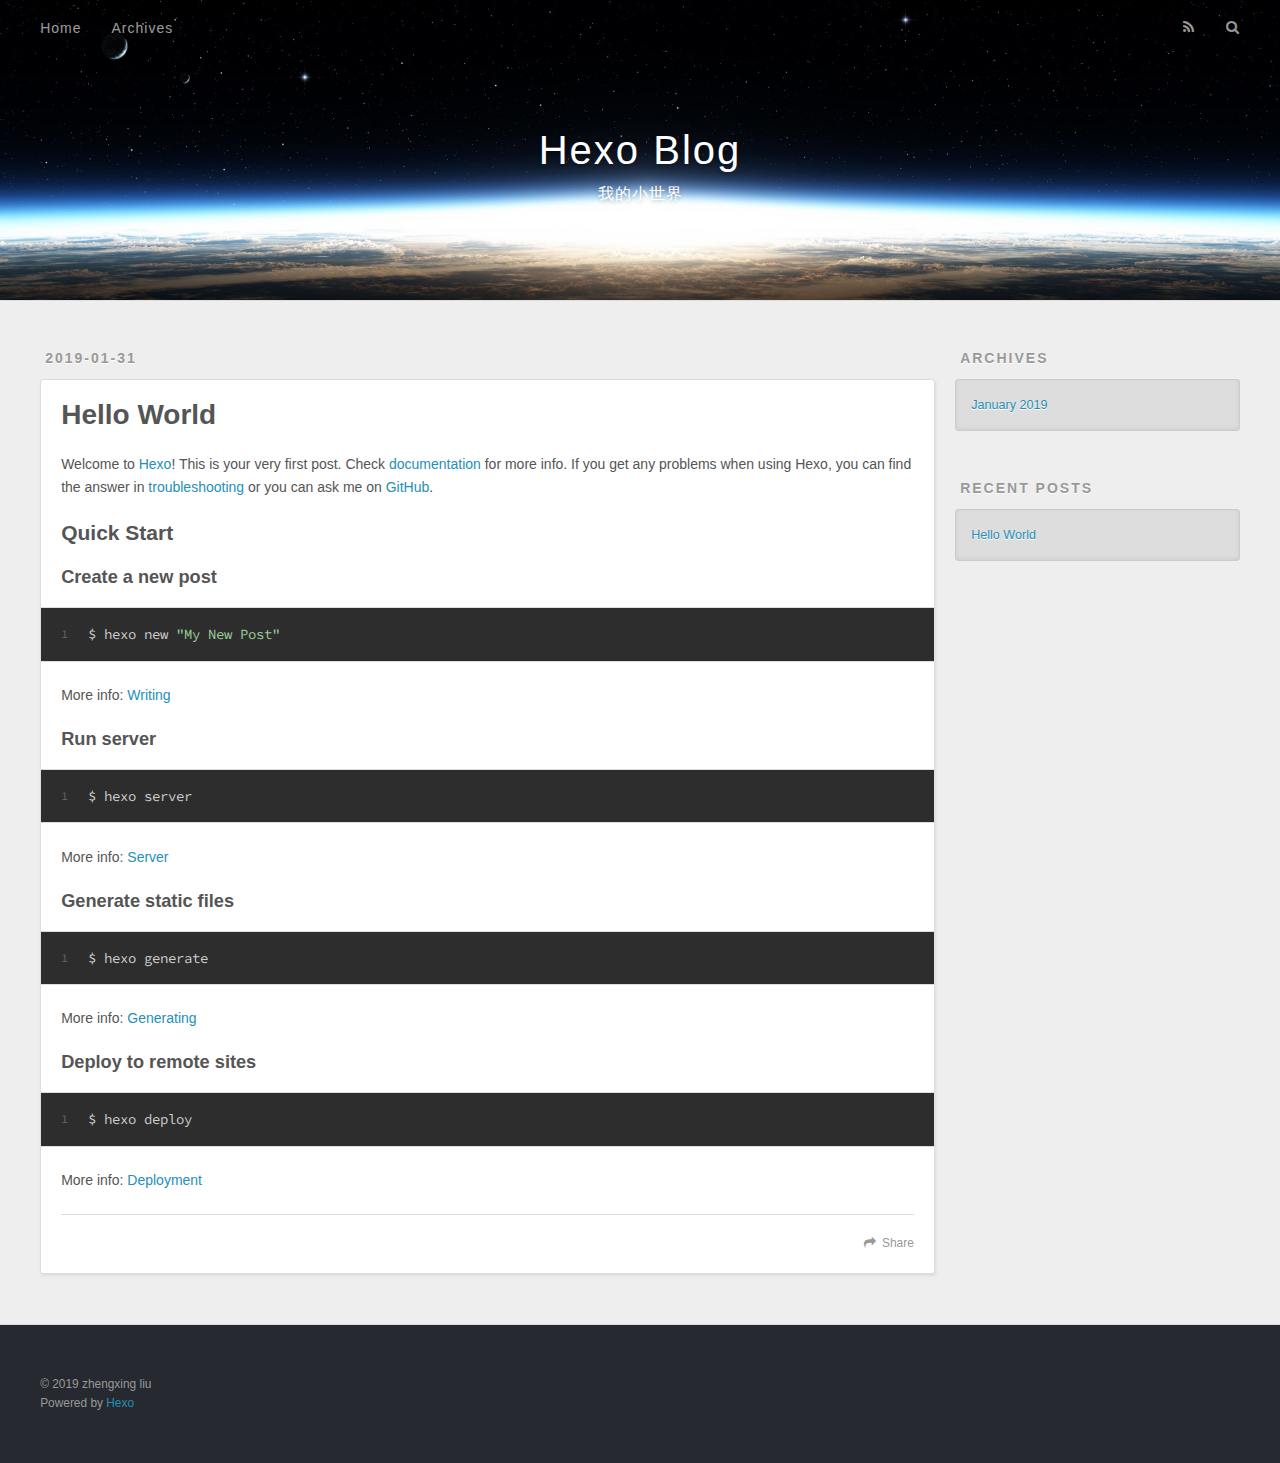
<file: index.html>
<!DOCTYPE html>
<html>
<head><meta name="generator" content="Hexo 3.8.0">
  <meta charset="utf-8">
  

  
  <title>Hexo Blog</title>
  <meta name="viewport" content="width=device-width, initial-scale=1, maximum-scale=1">
  <meta name="description" content="博客">
<meta property="og:type" content="website">
<meta property="og:title" content="Hexo Blog">
<meta property="og:url" content="http://yoursite.com/index.html">
<meta property="og:site_name" content="Hexo Blog">
<meta property="og:description" content="博客">
<meta property="og:locale" content="中文">
<meta name="twitter:card" content="summary">
<meta name="twitter:title" content="Hexo Blog">
<meta name="twitter:description" content="博客">
  
    <link rel="alternate" href="/atom.xml" title="Hexo Blog" type="application/atom+xml">
  
  
    <link rel="icon" href="/favicon.png">
  
  
    <link href="//fonts.googleapis.com/css?family=Source+Code+Pro" rel="stylesheet" type="text/css">
  
  <link rel="stylesheet" href="/css/style.css">
</head>
</html>
<body>
  <div id="container">
    <div id="wrap">
      <header id="header">
  <div id="banner"></div>
  <div id="header-outer" class="outer">
    <div id="header-title" class="inner">
      <h1 id="logo-wrap">
        <a href="/" id="logo">Hexo Blog</a>
      </h1>
      
        <h2 id="subtitle-wrap">
          <a href="/" id="subtitle">我的小世界</a>
        </h2>
      
    </div>
    <div id="header-inner" class="inner">
      <nav id="main-nav">
        <a id="main-nav-toggle" class="nav-icon"></a>
        
          <a class="main-nav-link" href="/">Home</a>
        
          <a class="main-nav-link" href="/archives">Archives</a>
        
      </nav>
      <nav id="sub-nav">
        
          <a id="nav-rss-link" class="nav-icon" href="/atom.xml" title="RSS Feed"></a>
        
        <a id="nav-search-btn" class="nav-icon" title="Search"></a>
      </nav>
      <div id="search-form-wrap">
        <form action="//google.com/search" method="get" accept-charset="UTF-8" class="search-form"><input type="search" name="q" class="search-form-input" placeholder="Search"><button type="submit" class="search-form-submit">&#xF002;</button><input type="hidden" name="sitesearch" value="http://yoursite.com"></form>
      </div>
    </div>
  </div>
</header>
      <div class="outer">
        <section id="main">
  
    <article id="post-hello-world" class="article article-type-post" itemscope="" itemprop="blogPost">
  <div class="article-meta">
    <a href="/2019/01/31/hello-world/" class="article-date">
  <time datetime="2019-01-31T02:28:54.485Z" itemprop="datePublished">2019-01-31</time>
</a>
    
  </div>
  <div class="article-inner">
    
    
      <header class="article-header">
        
  
    <h1 itemprop="name">
      <a class="article-title" href="/2019/01/31/hello-world/">Hello World</a>
    </h1>
  

      </header>
    
    <div class="article-entry" itemprop="articleBody">
      
        <p>Welcome to <a href="https://hexo.io/" target="_blank" rel="noopener">Hexo</a>! This is your very first post. Check <a href="https://hexo.io/docs/" target="_blank" rel="noopener">documentation</a> for more info. If you get any problems when using Hexo, you can find the answer in <a href="https://hexo.io/docs/troubleshooting.html" target="_blank" rel="noopener">troubleshooting</a> or you can ask me on <a href="https://github.com/hexojs/hexo/issues" target="_blank" rel="noopener">GitHub</a>.</p>
<h2 id="Quick-Start"><a href="#Quick-Start" class="headerlink" title="Quick Start"></a>Quick Start</h2><h3 id="Create-a-new-post"><a href="#Create-a-new-post" class="headerlink" title="Create a new post"></a>Create a new post</h3><figure class="highlight bash"><table><tr><td class="gutter"><pre><span class="line">1</span><br></pre></td><td class="code"><pre><span class="line">$ hexo new <span class="string">"My New Post"</span></span><br></pre></td></tr></table></figure>
<p>More info: <a href="https://hexo.io/docs/writing.html" target="_blank" rel="noopener">Writing</a></p>
<h3 id="Run-server"><a href="#Run-server" class="headerlink" title="Run server"></a>Run server</h3><figure class="highlight bash"><table><tr><td class="gutter"><pre><span class="line">1</span><br></pre></td><td class="code"><pre><span class="line">$ hexo server</span><br></pre></td></tr></table></figure>
<p>More info: <a href="https://hexo.io/docs/server.html" target="_blank" rel="noopener">Server</a></p>
<h3 id="Generate-static-files"><a href="#Generate-static-files" class="headerlink" title="Generate static files"></a>Generate static files</h3><figure class="highlight bash"><table><tr><td class="gutter"><pre><span class="line">1</span><br></pre></td><td class="code"><pre><span class="line">$ hexo generate</span><br></pre></td></tr></table></figure>
<p>More info: <a href="https://hexo.io/docs/generating.html" target="_blank" rel="noopener">Generating</a></p>
<h3 id="Deploy-to-remote-sites"><a href="#Deploy-to-remote-sites" class="headerlink" title="Deploy to remote sites"></a>Deploy to remote sites</h3><figure class="highlight bash"><table><tr><td class="gutter"><pre><span class="line">1</span><br></pre></td><td class="code"><pre><span class="line">$ hexo deploy</span><br></pre></td></tr></table></figure>
<p>More info: <a href="https://hexo.io/docs/deployment.html" target="_blank" rel="noopener">Deployment</a></p>

      
    </div>
    <footer class="article-footer">
      <a data-url="http://yoursite.com/2019/01/31/hello-world/" data-id="cjrklj05s0000bqzssz2ni7st" class="article-share-link">Share</a>
      
      
    </footer>
  </div>
  
</article>


  


</section>
        
          <aside id="sidebar">
  
    

  
    

  
    
  
    
  <div class="widget-wrap">
    <h3 class="widget-title">Archives</h3>
    <div class="widget">
      <ul class="archive-list"><li class="archive-list-item"><a class="archive-list-link" href="/archives/2019/01/">January 2019</a></li></ul>
    </div>
  </div>


  
    
  <div class="widget-wrap">
    <h3 class="widget-title">Recent Posts</h3>
    <div class="widget">
      <ul>
        
          <li>
            <a href="/2019/01/31/hello-world/">Hello World</a>
          </li>
        
      </ul>
    </div>
  </div>

  
</aside>
        
      </div>
      <footer id="footer">
  
  <div class="outer">
    <div id="footer-info" class="inner">
      &copy; 2019 zhengxing liu<br>
      Powered by <a href="http://hexo.io/" target="_blank">Hexo</a>
    </div>
  </div>
</footer>
    </div>
    <nav id="mobile-nav">
  
    <a href="/" class="mobile-nav-link">Home</a>
  
    <a href="/archives" class="mobile-nav-link">Archives</a>
  
</nav>
    

<script src="//ajax.googleapis.com/ajax/libs/jquery/2.0.3/jquery.min.js"></script>


  <link rel="stylesheet" href="/fancybox/jquery.fancybox.css">
  <script src="/fancybox/jquery.fancybox.pack.js"></script>


<script src="/js/script.js"></script>



  </div>
</body>
</html>
</file>
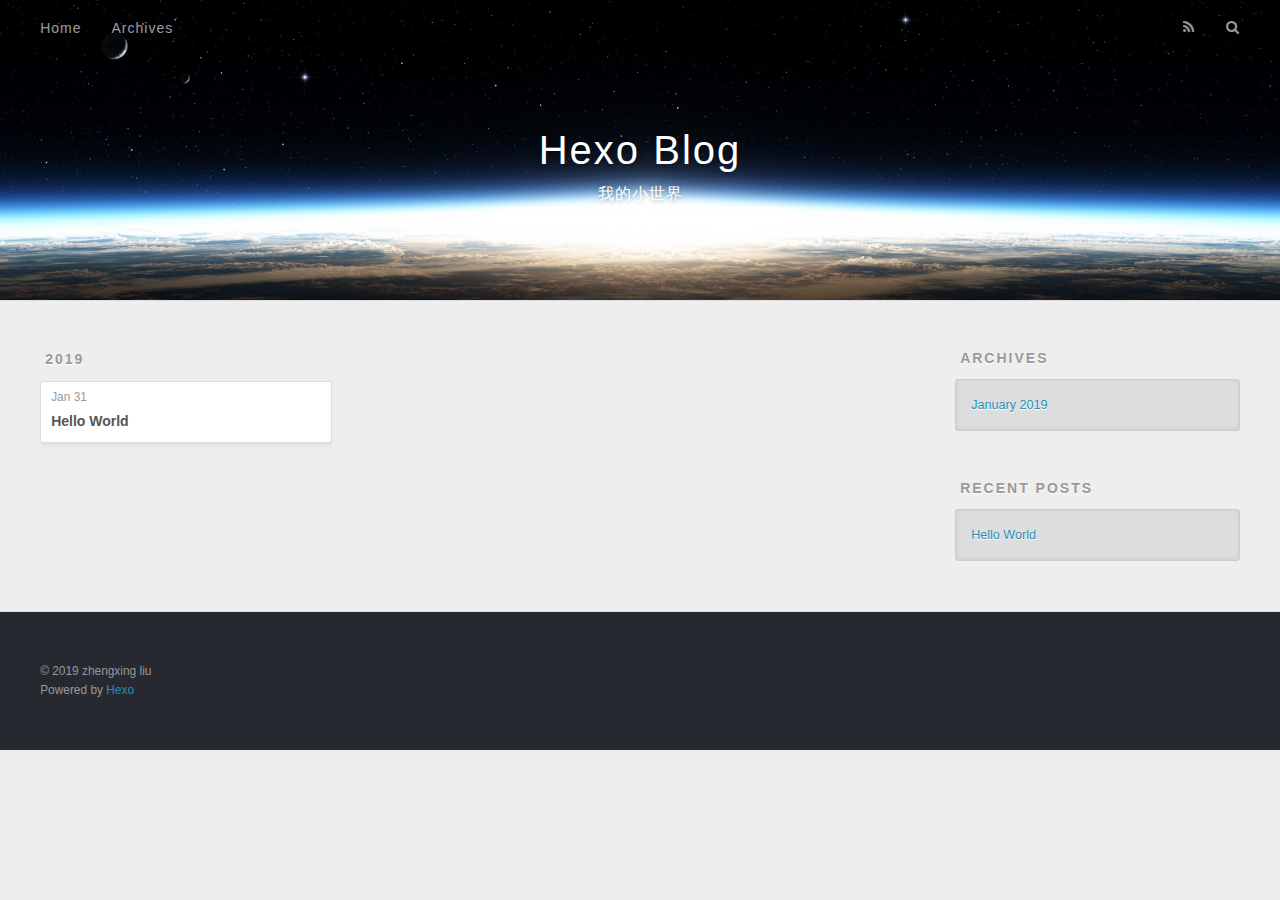
<file: archives/index.html>
<!DOCTYPE html>
<html>
<head><meta name="generator" content="Hexo 3.8.0">
  <meta charset="utf-8">
  

  
  <title>Archives | Hexo Blog</title>
  <meta name="viewport" content="width=device-width, initial-scale=1, maximum-scale=1">
  <meta name="description" content="博客">
<meta property="og:type" content="website">
<meta property="og:title" content="Hexo Blog">
<meta property="og:url" content="http://yoursite.com/archives/index.html">
<meta property="og:site_name" content="Hexo Blog">
<meta property="og:description" content="博客">
<meta property="og:locale" content="中文">
<meta name="twitter:card" content="summary">
<meta name="twitter:title" content="Hexo Blog">
<meta name="twitter:description" content="博客">
  
    <link rel="alternate" href="/atom.xml" title="Hexo Blog" type="application/atom+xml">
  
  
    <link rel="icon" href="/favicon.png">
  
  
    <link href="//fonts.googleapis.com/css?family=Source+Code+Pro" rel="stylesheet" type="text/css">
  
  <link rel="stylesheet" href="/css/style.css">
</head>
</html>
<body>
  <div id="container">
    <div id="wrap">
      <header id="header">
  <div id="banner"></div>
  <div id="header-outer" class="outer">
    <div id="header-title" class="inner">
      <h1 id="logo-wrap">
        <a href="/" id="logo">Hexo Blog</a>
      </h1>
      
        <h2 id="subtitle-wrap">
          <a href="/" id="subtitle">我的小世界</a>
        </h2>
      
    </div>
    <div id="header-inner" class="inner">
      <nav id="main-nav">
        <a id="main-nav-toggle" class="nav-icon"></a>
        
          <a class="main-nav-link" href="/">Home</a>
        
          <a class="main-nav-link" href="/archives">Archives</a>
        
      </nav>
      <nav id="sub-nav">
        
          <a id="nav-rss-link" class="nav-icon" href="/atom.xml" title="RSS Feed"></a>
        
        <a id="nav-search-btn" class="nav-icon" title="Search"></a>
      </nav>
      <div id="search-form-wrap">
        <form action="//google.com/search" method="get" accept-charset="UTF-8" class="search-form"><input type="search" name="q" class="search-form-input" placeholder="Search"><button type="submit" class="search-form-submit">&#xF002;</button><input type="hidden" name="sitesearch" value="http://yoursite.com"></form>
      </div>
    </div>
  </div>
</header>
      <div class="outer">
        <section id="main">
  
  
    
    
      
      
      <section class="archives-wrap">
        <div class="archive-year-wrap">
          <a href="/archives/2019" class="archive-year">2019</a>
        </div>
        <div class="archives">
    
    <article class="archive-article archive-type-post">
  <div class="archive-article-inner">
    <header class="archive-article-header">
      <a href="/2019/01/31/hello-world/" class="archive-article-date">
  <time datetime="2019-01-31T02:28:54.485Z" itemprop="datePublished">Jan 31</time>
</a>
      
  
    <h1 itemprop="name">
      <a class="archive-article-title" href="/2019/01/31/hello-world/">Hello World</a>
    </h1>
  

    </header>
  </div>
</article>
  
  
    </div></section>
  


</section>
        
          <aside id="sidebar">
  
    

  
    

  
    
  
    
  <div class="widget-wrap">
    <h3 class="widget-title">Archives</h3>
    <div class="widget">
      <ul class="archive-list"><li class="archive-list-item"><a class="archive-list-link" href="/archives/2019/01/">January 2019</a></li></ul>
    </div>
  </div>


  
    
  <div class="widget-wrap">
    <h3 class="widget-title">Recent Posts</h3>
    <div class="widget">
      <ul>
        
          <li>
            <a href="/2019/01/31/hello-world/">Hello World</a>
          </li>
        
      </ul>
    </div>
  </div>

  
</aside>
        
      </div>
      <footer id="footer">
  
  <div class="outer">
    <div id="footer-info" class="inner">
      &copy; 2019 zhengxing liu<br>
      Powered by <a href="http://hexo.io/" target="_blank">Hexo</a>
    </div>
  </div>
</footer>
    </div>
    <nav id="mobile-nav">
  
    <a href="/" class="mobile-nav-link">Home</a>
  
    <a href="/archives" class="mobile-nav-link">Archives</a>
  
</nav>
    

<script src="//ajax.googleapis.com/ajax/libs/jquery/2.0.3/jquery.min.js"></script>


  <link rel="stylesheet" href="/fancybox/jquery.fancybox.css">
  <script src="/fancybox/jquery.fancybox.pack.js"></script>


<script src="/js/script.js"></script>



  </div>
</body>
</html>
</file>
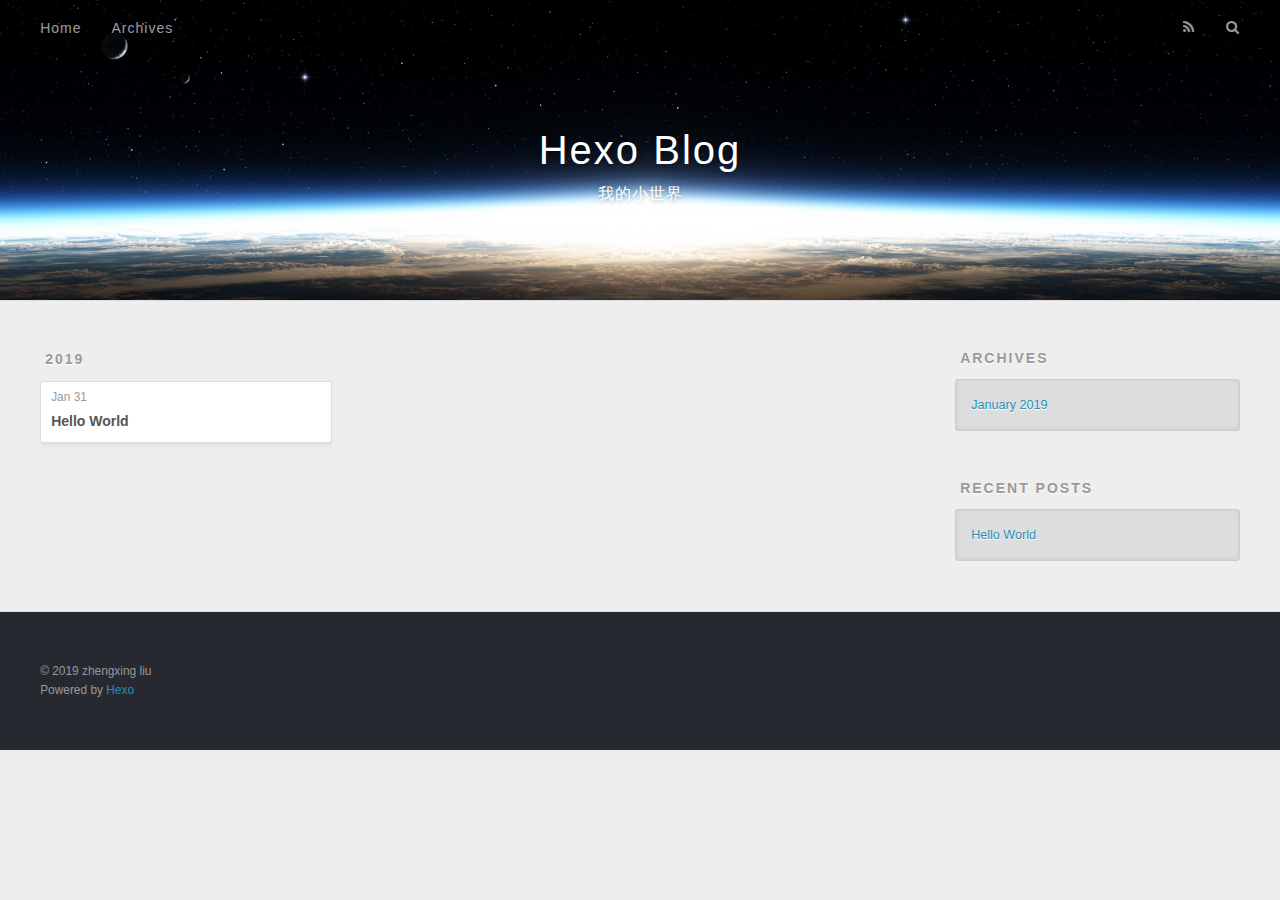
<file: archives/2019/index.html>
<!DOCTYPE html>
<html>
<head><meta name="generator" content="Hexo 3.8.0">
  <meta charset="utf-8">
  

  
  <title>Archives: 2019 | Hexo Blog</title>
  <meta name="viewport" content="width=device-width, initial-scale=1, maximum-scale=1">
  <meta name="description" content="博客">
<meta property="og:type" content="website">
<meta property="og:title" content="Hexo Blog">
<meta property="og:url" content="http://yoursite.com/archives/2019/index.html">
<meta property="og:site_name" content="Hexo Blog">
<meta property="og:description" content="博客">
<meta property="og:locale" content="中文">
<meta name="twitter:card" content="summary">
<meta name="twitter:title" content="Hexo Blog">
<meta name="twitter:description" content="博客">
  
    <link rel="alternate" href="/atom.xml" title="Hexo Blog" type="application/atom+xml">
  
  
    <link rel="icon" href="/favicon.png">
  
  
    <link href="//fonts.googleapis.com/css?family=Source+Code+Pro" rel="stylesheet" type="text/css">
  
  <link rel="stylesheet" href="/css/style.css">
</head>
</html>
<body>
  <div id="container">
    <div id="wrap">
      <header id="header">
  <div id="banner"></div>
  <div id="header-outer" class="outer">
    <div id="header-title" class="inner">
      <h1 id="logo-wrap">
        <a href="/" id="logo">Hexo Blog</a>
      </h1>
      
        <h2 id="subtitle-wrap">
          <a href="/" id="subtitle">我的小世界</a>
        </h2>
      
    </div>
    <div id="header-inner" class="inner">
      <nav id="main-nav">
        <a id="main-nav-toggle" class="nav-icon"></a>
        
          <a class="main-nav-link" href="/">Home</a>
        
          <a class="main-nav-link" href="/archives">Archives</a>
        
      </nav>
      <nav id="sub-nav">
        
          <a id="nav-rss-link" class="nav-icon" href="/atom.xml" title="RSS Feed"></a>
        
        <a id="nav-search-btn" class="nav-icon" title="Search"></a>
      </nav>
      <div id="search-form-wrap">
        <form action="//google.com/search" method="get" accept-charset="UTF-8" class="search-form"><input type="search" name="q" class="search-form-input" placeholder="Search"><button type="submit" class="search-form-submit">&#xF002;</button><input type="hidden" name="sitesearch" value="http://yoursite.com"></form>
      </div>
    </div>
  </div>
</header>
      <div class="outer">
        <section id="main">
  
  
    
    
      
      
      <section class="archives-wrap">
        <div class="archive-year-wrap">
          <a href="/archives/2019" class="archive-year">2019</a>
        </div>
        <div class="archives">
    
    <article class="archive-article archive-type-post">
  <div class="archive-article-inner">
    <header class="archive-article-header">
      <a href="/2019/01/31/hello-world/" class="archive-article-date">
  <time datetime="2019-01-31T02:28:54.485Z" itemprop="datePublished">Jan 31</time>
</a>
      
  
    <h1 itemprop="name">
      <a class="archive-article-title" href="/2019/01/31/hello-world/">Hello World</a>
    </h1>
  

    </header>
  </div>
</article>
  
  
    </div></section>
  


</section>
        
          <aside id="sidebar">
  
    

  
    

  
    
  
    
  <div class="widget-wrap">
    <h3 class="widget-title">Archives</h3>
    <div class="widget">
      <ul class="archive-list"><li class="archive-list-item"><a class="archive-list-link" href="/archives/2019/01/">January 2019</a></li></ul>
    </div>
  </div>


  
    
  <div class="widget-wrap">
    <h3 class="widget-title">Recent Posts</h3>
    <div class="widget">
      <ul>
        
          <li>
            <a href="/2019/01/31/hello-world/">Hello World</a>
          </li>
        
      </ul>
    </div>
  </div>

  
</aside>
        
      </div>
      <footer id="footer">
  
  <div class="outer">
    <div id="footer-info" class="inner">
      &copy; 2019 zhengxing liu<br>
      Powered by <a href="http://hexo.io/" target="_blank">Hexo</a>
    </div>
  </div>
</footer>
    </div>
    <nav id="mobile-nav">
  
    <a href="/" class="mobile-nav-link">Home</a>
  
    <a href="/archives" class="mobile-nav-link">Archives</a>
  
</nav>
    

<script src="//ajax.googleapis.com/ajax/libs/jquery/2.0.3/jquery.min.js"></script>


  <link rel="stylesheet" href="/fancybox/jquery.fancybox.css">
  <script src="/fancybox/jquery.fancybox.pack.js"></script>


<script src="/js/script.js"></script>



  </div>
</body>
</html>
</file>
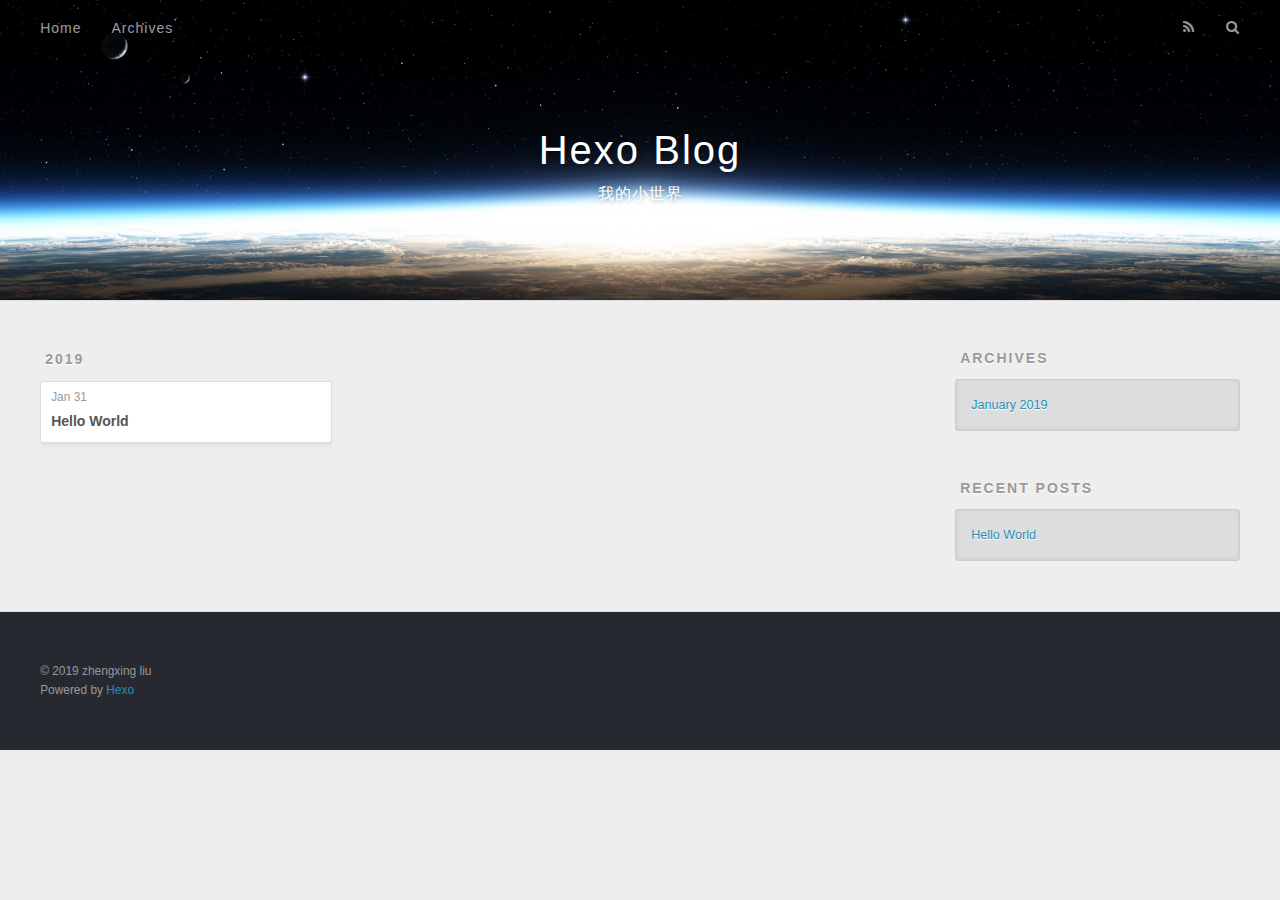
<file: archives/2019/01/index.html>
<!DOCTYPE html>
<html>
<head><meta name="generator" content="Hexo 3.8.0">
  <meta charset="utf-8">
  

  
  <title>Archives: 2019/1 | Hexo Blog</title>
  <meta name="viewport" content="width=device-width, initial-scale=1, maximum-scale=1">
  <meta name="description" content="博客">
<meta property="og:type" content="website">
<meta property="og:title" content="Hexo Blog">
<meta property="og:url" content="http://yoursite.com/archives/2019/01/index.html">
<meta property="og:site_name" content="Hexo Blog">
<meta property="og:description" content="博客">
<meta property="og:locale" content="中文">
<meta name="twitter:card" content="summary">
<meta name="twitter:title" content="Hexo Blog">
<meta name="twitter:description" content="博客">
  
    <link rel="alternate" href="/atom.xml" title="Hexo Blog" type="application/atom+xml">
  
  
    <link rel="icon" href="/favicon.png">
  
  
    <link href="//fonts.googleapis.com/css?family=Source+Code+Pro" rel="stylesheet" type="text/css">
  
  <link rel="stylesheet" href="/css/style.css">
</head>
</html>
<body>
  <div id="container">
    <div id="wrap">
      <header id="header">
  <div id="banner"></div>
  <div id="header-outer" class="outer">
    <div id="header-title" class="inner">
      <h1 id="logo-wrap">
        <a href="/" id="logo">Hexo Blog</a>
      </h1>
      
        <h2 id="subtitle-wrap">
          <a href="/" id="subtitle">我的小世界</a>
        </h2>
      
    </div>
    <div id="header-inner" class="inner">
      <nav id="main-nav">
        <a id="main-nav-toggle" class="nav-icon"></a>
        
          <a class="main-nav-link" href="/">Home</a>
        
          <a class="main-nav-link" href="/archives">Archives</a>
        
      </nav>
      <nav id="sub-nav">
        
          <a id="nav-rss-link" class="nav-icon" href="/atom.xml" title="RSS Feed"></a>
        
        <a id="nav-search-btn" class="nav-icon" title="Search"></a>
      </nav>
      <div id="search-form-wrap">
        <form action="//google.com/search" method="get" accept-charset="UTF-8" class="search-form"><input type="search" name="q" class="search-form-input" placeholder="Search"><button type="submit" class="search-form-submit">&#xF002;</button><input type="hidden" name="sitesearch" value="http://yoursite.com"></form>
      </div>
    </div>
  </div>
</header>
      <div class="outer">
        <section id="main">
  
  
    
    
      
      
      <section class="archives-wrap">
        <div class="archive-year-wrap">
          <a href="/archives/2019" class="archive-year">2019</a>
        </div>
        <div class="archives">
    
    <article class="archive-article archive-type-post">
  <div class="archive-article-inner">
    <header class="archive-article-header">
      <a href="/2019/01/31/hello-world/" class="archive-article-date">
  <time datetime="2019-01-31T02:28:54.485Z" itemprop="datePublished">Jan 31</time>
</a>
      
  
    <h1 itemprop="name">
      <a class="archive-article-title" href="/2019/01/31/hello-world/">Hello World</a>
    </h1>
  

    </header>
  </div>
</article>
  
  
    </div></section>
  


</section>
        
          <aside id="sidebar">
  
    

  
    

  
    
  
    
  <div class="widget-wrap">
    <h3 class="widget-title">Archives</h3>
    <div class="widget">
      <ul class="archive-list"><li class="archive-list-item"><a class="archive-list-link" href="/archives/2019/01/">January 2019</a></li></ul>
    </div>
  </div>


  
    
  <div class="widget-wrap">
    <h3 class="widget-title">Recent Posts</h3>
    <div class="widget">
      <ul>
        
          <li>
            <a href="/2019/01/31/hello-world/">Hello World</a>
          </li>
        
      </ul>
    </div>
  </div>

  
</aside>
        
      </div>
      <footer id="footer">
  
  <div class="outer">
    <div id="footer-info" class="inner">
      &copy; 2019 zhengxing liu<br>
      Powered by <a href="http://hexo.io/" target="_blank">Hexo</a>
    </div>
  </div>
</footer>
    </div>
    <nav id="mobile-nav">
  
    <a href="/" class="mobile-nav-link">Home</a>
  
    <a href="/archives" class="mobile-nav-link">Archives</a>
  
</nav>
    

<script src="//ajax.googleapis.com/ajax/libs/jquery/2.0.3/jquery.min.js"></script>


  <link rel="stylesheet" href="/fancybox/jquery.fancybox.css">
  <script src="/fancybox/jquery.fancybox.pack.js"></script>


<script src="/js/script.js"></script>



  </div>
</body>
</html>
</file>
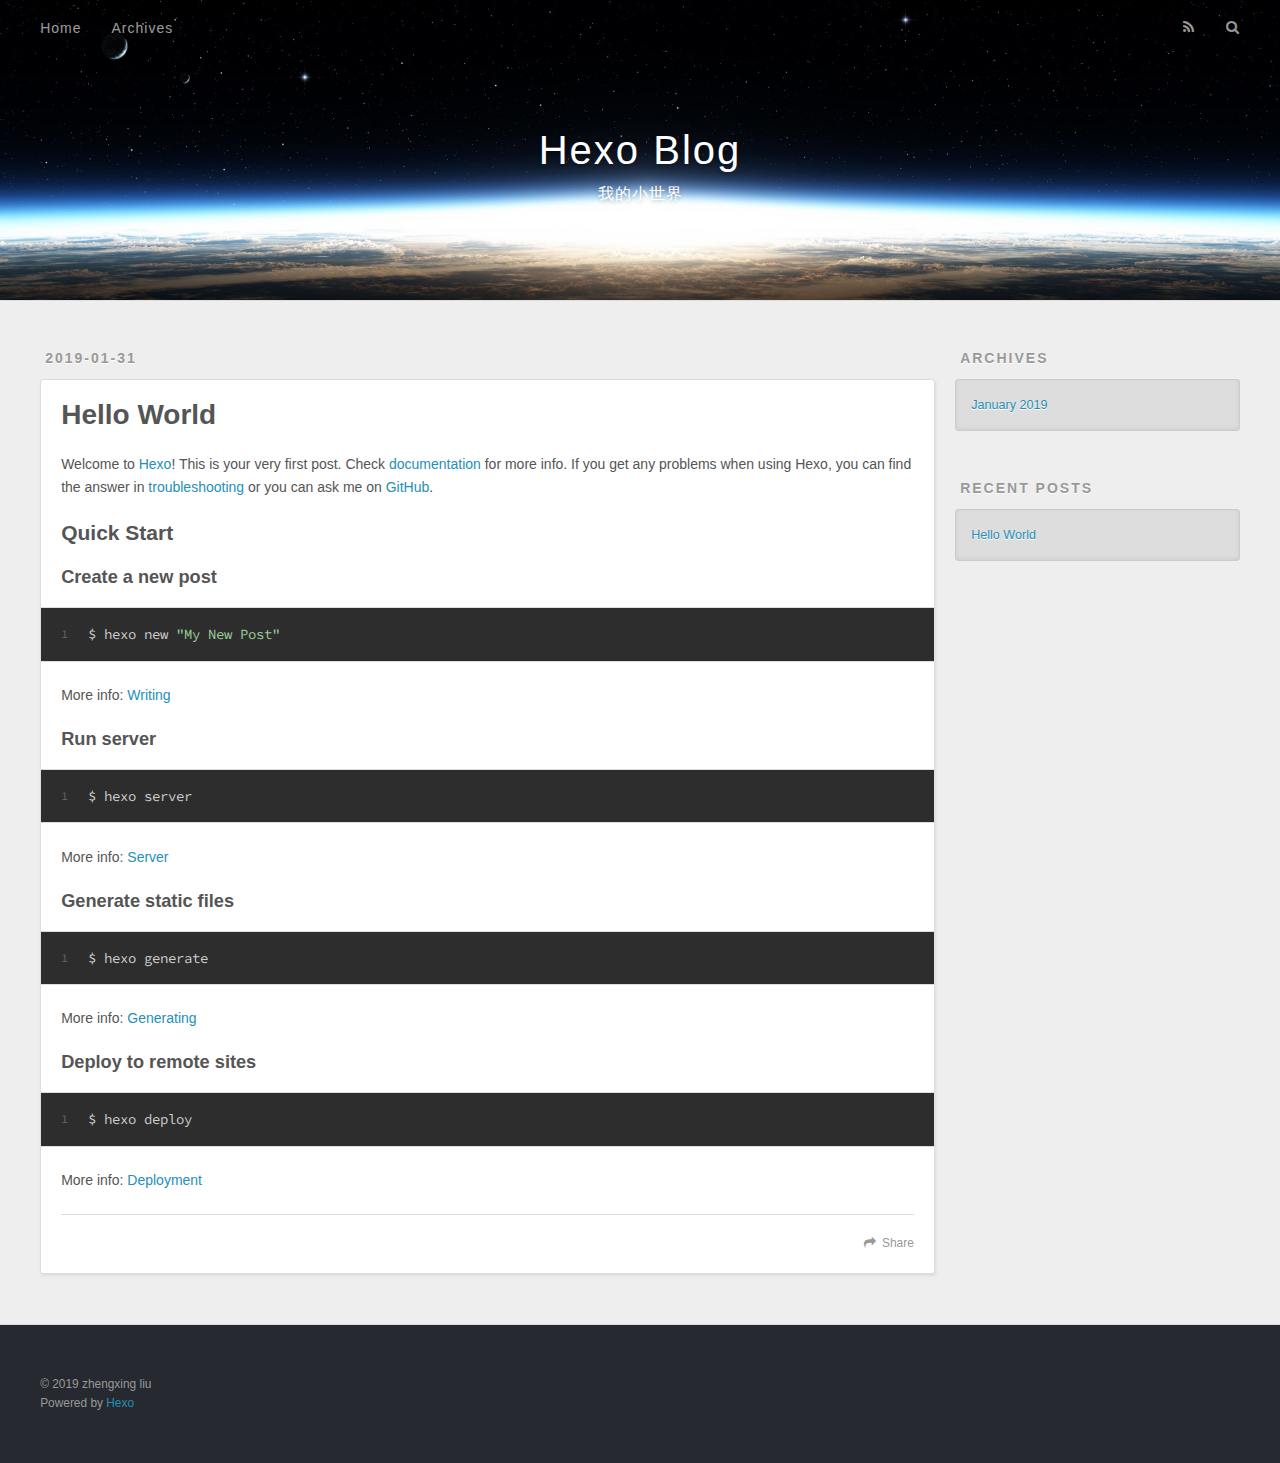
<file: 2019/01/31/hello-world/index.html>
<!DOCTYPE html>
<html>
<head><meta name="generator" content="Hexo 3.8.0">
  <meta charset="utf-8">
  

  
  <title>Hello World | Hexo Blog</title>
  <meta name="viewport" content="width=device-width, initial-scale=1, maximum-scale=1">
  <meta name="description" content="Welcome to Hexo! This is your very first post. Check documentation for more info. If you get any problems when using Hexo, you can find the answer in troubleshooting or you can ask me on GitHub. Quick">
<meta property="og:type" content="article">
<meta property="og:title" content="Hello World">
<meta property="og:url" content="http://yoursite.com/2019/01/31/hello-world/index.html">
<meta property="og:site_name" content="Hexo Blog">
<meta property="og:description" content="Welcome to Hexo! This is your very first post. Check documentation for more info. If you get any problems when using Hexo, you can find the answer in troubleshooting or you can ask me on GitHub. Quick">
<meta property="og:locale" content="中文">
<meta property="og:updated_time" content="2019-01-31T02:28:54.485Z">
<meta name="twitter:card" content="summary">
<meta name="twitter:title" content="Hello World">
<meta name="twitter:description" content="Welcome to Hexo! This is your very first post. Check documentation for more info. If you get any problems when using Hexo, you can find the answer in troubleshooting or you can ask me on GitHub. Quick">
  
    <link rel="alternate" href="/atom.xml" title="Hexo Blog" type="application/atom+xml">
  
  
    <link rel="icon" href="/favicon.png">
  
  
    <link href="//fonts.googleapis.com/css?family=Source+Code+Pro" rel="stylesheet" type="text/css">
  
  <link rel="stylesheet" href="/css/style.css">
</head>
</html>
<body>
  <div id="container">
    <div id="wrap">
      <header id="header">
  <div id="banner"></div>
  <div id="header-outer" class="outer">
    <div id="header-title" class="inner">
      <h1 id="logo-wrap">
        <a href="/" id="logo">Hexo Blog</a>
      </h1>
      
        <h2 id="subtitle-wrap">
          <a href="/" id="subtitle">我的小世界</a>
        </h2>
      
    </div>
    <div id="header-inner" class="inner">
      <nav id="main-nav">
        <a id="main-nav-toggle" class="nav-icon"></a>
        
          <a class="main-nav-link" href="/">Home</a>
        
          <a class="main-nav-link" href="/archives">Archives</a>
        
      </nav>
      <nav id="sub-nav">
        
          <a id="nav-rss-link" class="nav-icon" href="/atom.xml" title="RSS Feed"></a>
        
        <a id="nav-search-btn" class="nav-icon" title="Search"></a>
      </nav>
      <div id="search-form-wrap">
        <form action="//google.com/search" method="get" accept-charset="UTF-8" class="search-form"><input type="search" name="q" class="search-form-input" placeholder="Search"><button type="submit" class="search-form-submit">&#xF002;</button><input type="hidden" name="sitesearch" value="http://yoursite.com"></form>
      </div>
    </div>
  </div>
</header>
      <div class="outer">
        <section id="main"><article id="post-hello-world" class="article article-type-post" itemscope="" itemprop="blogPost">
  <div class="article-meta">
    <a href="/2019/01/31/hello-world/" class="article-date">
  <time datetime="2019-01-31T02:28:54.485Z" itemprop="datePublished">2019-01-31</time>
</a>
    
  </div>
  <div class="article-inner">
    
    
      <header class="article-header">
        
  
    <h1 class="article-title" itemprop="name">
      Hello World
    </h1>
  

      </header>
    
    <div class="article-entry" itemprop="articleBody">
      
        <p>Welcome to <a href="https://hexo.io/" target="_blank" rel="noopener">Hexo</a>! This is your very first post. Check <a href="https://hexo.io/docs/" target="_blank" rel="noopener">documentation</a> for more info. If you get any problems when using Hexo, you can find the answer in <a href="https://hexo.io/docs/troubleshooting.html" target="_blank" rel="noopener">troubleshooting</a> or you can ask me on <a href="https://github.com/hexojs/hexo/issues" target="_blank" rel="noopener">GitHub</a>.</p>
<h2 id="Quick-Start"><a href="#Quick-Start" class="headerlink" title="Quick Start"></a>Quick Start</h2><h3 id="Create-a-new-post"><a href="#Create-a-new-post" class="headerlink" title="Create a new post"></a>Create a new post</h3><figure class="highlight bash"><table><tr><td class="gutter"><pre><span class="line">1</span><br></pre></td><td class="code"><pre><span class="line">$ hexo new <span class="string">"My New Post"</span></span><br></pre></td></tr></table></figure>
<p>More info: <a href="https://hexo.io/docs/writing.html" target="_blank" rel="noopener">Writing</a></p>
<h3 id="Run-server"><a href="#Run-server" class="headerlink" title="Run server"></a>Run server</h3><figure class="highlight bash"><table><tr><td class="gutter"><pre><span class="line">1</span><br></pre></td><td class="code"><pre><span class="line">$ hexo server</span><br></pre></td></tr></table></figure>
<p>More info: <a href="https://hexo.io/docs/server.html" target="_blank" rel="noopener">Server</a></p>
<h3 id="Generate-static-files"><a href="#Generate-static-files" class="headerlink" title="Generate static files"></a>Generate static files</h3><figure class="highlight bash"><table><tr><td class="gutter"><pre><span class="line">1</span><br></pre></td><td class="code"><pre><span class="line">$ hexo generate</span><br></pre></td></tr></table></figure>
<p>More info: <a href="https://hexo.io/docs/generating.html" target="_blank" rel="noopener">Generating</a></p>
<h3 id="Deploy-to-remote-sites"><a href="#Deploy-to-remote-sites" class="headerlink" title="Deploy to remote sites"></a>Deploy to remote sites</h3><figure class="highlight bash"><table><tr><td class="gutter"><pre><span class="line">1</span><br></pre></td><td class="code"><pre><span class="line">$ hexo deploy</span><br></pre></td></tr></table></figure>
<p>More info: <a href="https://hexo.io/docs/deployment.html" target="_blank" rel="noopener">Deployment</a></p>

      
    </div>
    <footer class="article-footer">
      <a data-url="http://yoursite.com/2019/01/31/hello-world/" data-id="cjrklj05s0000bqzssz2ni7st" class="article-share-link">Share</a>
      
      
    </footer>
  </div>
  
    
  
</article>

</section>
        
          <aside id="sidebar">
  
    

  
    

  
    
  
    
  <div class="widget-wrap">
    <h3 class="widget-title">Archives</h3>
    <div class="widget">
      <ul class="archive-list"><li class="archive-list-item"><a class="archive-list-link" href="/archives/2019/01/">January 2019</a></li></ul>
    </div>
  </div>


  
    
  <div class="widget-wrap">
    <h3 class="widget-title">Recent Posts</h3>
    <div class="widget">
      <ul>
        
          <li>
            <a href="/2019/01/31/hello-world/">Hello World</a>
          </li>
        
      </ul>
    </div>
  </div>

  
</aside>
        
      </div>
      <footer id="footer">
  
  <div class="outer">
    <div id="footer-info" class="inner">
      &copy; 2019 zhengxing liu<br>
      Powered by <a href="http://hexo.io/" target="_blank">Hexo</a>
    </div>
  </div>
</footer>
    </div>
    <nav id="mobile-nav">
  
    <a href="/" class="mobile-nav-link">Home</a>
  
    <a href="/archives" class="mobile-nav-link">Archives</a>
  
</nav>
    

<script src="//ajax.googleapis.com/ajax/libs/jquery/2.0.3/jquery.min.js"></script>


  <link rel="stylesheet" href="/fancybox/jquery.fancybox.css">
  <script src="/fancybox/jquery.fancybox.pack.js"></script>


<script src="/js/script.js"></script>



  </div>
</body>
</html>
</file>
<file: css/style.css>
body {
  width: 100%;
}
body:before,
body:after {
  content: "";
  display: table;
}
body:after {
  clear: both;
}
html,
body,
div,
span,
applet,
object,
iframe,
h1,
h2,
h3,
h4,
h5,
h6,
p,
blockquote,
pre,
a,
abbr,
acronym,
address,
big,
cite,
code,
del,
dfn,
em,
img,
ins,
kbd,
q,
s,
samp,
small,
strike,
strong,
sub,
sup,
tt,
var,
dl,
dt,
dd,
ol,
ul,
li,
fieldset,
form,
label,
legend,
table,
caption,
tbody,
tfoot,
thead,
tr,
th,
td {
  margin: 0;
  padding: 0;
  border: 0;
  outline: 0;
  font-weight: inherit;
  font-style: inherit;
  font-family: inherit;
  font-size: 100%;
  vertical-align: baseline;
}
body {
  line-height: 1;
  color: #000;
  background: #fff;
}
ol,
ul {
  list-style: none;
}
table {
  border-collapse: separate;
  border-spacing: 0;
  vertical-align: middle;
}
caption,
th,
td {
  text-align: left;
  font-weight: normal;
  vertical-align: middle;
}
a img {
  border: none;
}
input,
button {
  margin: 0;
  padding: 0;
}
input::-moz-focus-inner,
button::-moz-focus-inner {
  border: 0;
  padding: 0;
}
@font-face {
  font-family: FontAwesome;
  font-style: normal;
  font-weight: normal;
  src: url("fonts/fontawesome-webfont.eot?v=#4.0.3");
  src: url("fonts/fontawesome-webfont.eot?#iefix&v=#4.0.3") format("embedded-opentype"), url("fonts/fontawesome-webfont.woff?v=#4.0.3") format("woff"), url("fonts/fontawesome-webfont.ttf?v=#4.0.3") format("truetype"), url("fonts/fontawesome-webfont.svg#fontawesomeregular?v=#4.0.3") format("svg");
}
html,
body,
#container {
  height: 100%;
}
body {
  background: #eee;
  font: 14px -apple-system, BlinkMacSystemFont, "Segoe UI", "Roboto", "Oxygen", "Ubuntu", "Cantarell", "Fira Sans", "Droid Sans", "Helvetica Neue", sans-serif;
  -webkit-text-size-adjust: 100%;
}
.outer {
  max-width: 1220px;
  margin: 0 auto;
  padding: 0 20px;
}
.outer:before,
.outer:after {
  content: "";
  display: table;
}
.outer:after {
  clear: both;
}
.inner {
  display: inline;
  float: left;
  width: 98.33333333333333%;
  margin: 0 0.833333333333333%;
}
.left,
.alignleft {
  float: left;
}
.right,
.alignright {
  float: right;
}
.clear {
  clear: both;
}
#container {
  position: relative;
}
.mobile-nav-on {
  overflow: hidden;
}
#wrap {
  height: 100%;
  width: 100%;
  position: absolute;
  top: 0;
  left: 0;
  -webkit-transition: 0.2s ease-out;
  -moz-transition: 0.2s ease-out;
  -ms-transition: 0.2s ease-out;
  transition: 0.2s ease-out;
  z-index: 1;
  background: #eee;
}
.mobile-nav-on #wrap {
  left: 280px;
}
@media screen and (min-width: 768px) {
  #main {
    display: inline;
    float: left;
    width: 73.33333333333333%;
    margin: 0 0.833333333333333%;
  }
}
.article-date,
.article-category-link,
.archive-year,
.widget-title {
  text-decoration: none;
  text-transform: uppercase;
  letter-spacing: 2px;
  color: #999;
  margin-bottom: 1em;
  margin-left: 5px;
  line-height: 1em;
  text-shadow: 0 1px #fff;
  font-weight: bold;
}
.article-inner,
.archive-article-inner {
  background: #fff;
  -webkit-box-shadow: 1px 2px 3px #ddd;
  box-shadow: 1px 2px 3px #ddd;
  border: 1px solid #ddd;
  border-radius: 3px;
}
.article-entry h1,
.widget h1 {
  font-size: 2em;
}
.article-entry h2,
.widget h2 {
  font-size: 1.5em;
}
.article-entry h3,
.widget h3 {
  font-size: 1.3em;
}
.article-entry h4,
.widget h4 {
  font-size: 1.2em;
}
.article-entry h5,
.widget h5 {
  font-size: 1em;
}
.article-entry h6,
.widget h6 {
  font-size: 1em;
  color: #999;
}
.article-entry hr,
.widget hr {
  border: 1px dashed #ddd;
}
.article-entry strong,
.widget strong {
  font-weight: bold;
}
.article-entry em,
.widget em,
.article-entry cite,
.widget cite {
  font-style: italic;
}
.article-entry sup,
.widget sup,
.article-entry sub,
.widget sub {
  font-size: 0.75em;
  line-height: 0;
  position: relative;
  vertical-align: baseline;
}
.article-entry sup,
.widget sup {
  top: -0.5em;
}
.article-entry sub,
.widget sub {
  bottom: -0.2em;
}
.article-entry small,
.widget small {
  font-size: 0.85em;
}
.article-entry acronym,
.widget acronym,
.article-entry abbr,
.widget abbr {
  border-bottom: 1px dotted;
}
.article-entry ul,
.widget ul,
.article-entry ol,
.widget ol,
.article-entry dl,
.widget dl {
  margin: 0 20px;
  line-height: 1.6em;
}
.article-entry ul ul,
.widget ul ul,
.article-entry ol ul,
.widget ol ul,
.article-entry ul ol,
.widget ul ol,
.article-entry ol ol,
.widget ol ol {
  margin-top: 0;
  margin-bottom: 0;
}
.article-entry ul,
.widget ul {
  list-style: disc;
}
.article-entry ol,
.widget ol {
  list-style: decimal;
}
.article-entry dt,
.widget dt {
  font-weight: bold;
}
#header {
  height: 300px;
  position: relative;
  border-bottom: 1px solid #ddd;
}
#header:before,
#header:after {
  content: "";
  position: absolute;
  left: 0;
  right: 0;
  height: 40px;
}
#header:before {
  top: 0;
  background: -webkit-linear-gradient(rgba(0,0,0,0.2), transparent);
  background: -moz-linear-gradient(rgba(0,0,0,0.2), transparent);
  background: -ms-linear-gradient(rgba(0,0,0,0.2), transparent);
  background: linear-gradient(rgba(0,0,0,0.2), transparent);
}
#header:after {
  bottom: 0;
  background: -webkit-linear-gradient(transparent, rgba(0,0,0,0.2));
  background: -moz-linear-gradient(transparent, rgba(0,0,0,0.2));
  background: -ms-linear-gradient(transparent, rgba(0,0,0,0.2));
  background: linear-gradient(transparent, rgba(0,0,0,0.2));
}
#header-outer {
  height: 100%;
  position: relative;
}
#header-inner {
  position: relative;
  overflow: hidden;
}
#banner {
  position: absolute;
  top: 0;
  left: 0;
  width: 100%;
  height: 100%;
  background: url("images/banner.jpg") center #000;
  -webkit-background-size: cover;
  -moz-background-size: cover;
  background-size: cover;
  z-index: -1;
}
#header-title {
  text-align: center;
  height: 40px;
  position: absolute;
  top: 50%;
  left: 0;
  margin-top: -20px;
}
#logo,
#subtitle {
  text-decoration: none;
  color: #fff;
  font-weight: 300;
  text-shadow: 0 1px 4px rgba(0,0,0,0.3);
}
#logo {
  font-size: 40px;
  line-height: 40px;
  letter-spacing: 2px;
}
#subtitle {
  font-size: 16px;
  line-height: 16px;
  letter-spacing: 1px;
}
#subtitle-wrap {
  margin-top: 16px;
}
#main-nav {
  float: left;
  margin-left: -15px;
}
.nav-icon,
.main-nav-link {
  float: left;
  color: #fff;
  opacity: 0.6;
  text-decoration: none;
  text-shadow: 0 1px rgba(0,0,0,0.2);
  -webkit-transition: opacity 0.2s;
  -moz-transition: opacity 0.2s;
  -ms-transition: opacity 0.2s;
  transition: opacity 0.2s;
  display: block;
  padding: 20px 15px;
}
.nav-icon:hover,
.main-nav-link:hover {
  opacity: 1;
}
.nav-icon {
  font-family: FontAwesome;
  text-align: center;
  font-size: 14px;
  width: 14px;
  height: 14px;
  padding: 20px 15px;
  position: relative;
  cursor: pointer;
}
.main-nav-link {
  font-weight: 300;
  letter-spacing: 1px;
}
@media screen and (max-width: 479px) {
  .main-nav-link {
    display: none;
  }
}
#main-nav-toggle {
  display: none;
}
#main-nav-toggle:before {
  content: "\f0c9";
}
@media screen and (max-width: 479px) {
  #main-nav-toggle {
    display: block;
  }
}
#sub-nav {
  float: right;
  margin-right: -15px;
}
#nav-rss-link:before {
  content: "\f09e";
}
#nav-search-btn:before {
  content: "\f002";
}
#search-form-wrap {
  position: absolute;
  top: 15px;
  width: 150px;
  height: 30px;
  right: -150px;
  opacity: 0;
  -webkit-transition: 0.2s ease-out;
  -moz-transition: 0.2s ease-out;
  -ms-transition: 0.2s ease-out;
  transition: 0.2s ease-out;
}
#search-form-wrap.on {
  opacity: 1;
  right: 0;
}
@media screen and (max-width: 479px) {
  #search-form-wrap {
    width: 100%;
    right: -100%;
  }
}
.search-form {
  position: absolute;
  top: 0;
  left: 0;
  right: 0;
  background: #fff;
  padding: 5px 15px;
  border-radius: 15px;
  -webkit-box-shadow: 0 0 10px rgba(0,0,0,0.3);
  box-shadow: 0 0 10px rgba(0,0,0,0.3);
}
.search-form-input {
  border: none;
  background: none;
  color: #555;
  width: 100%;
  font: 13px -apple-system, BlinkMacSystemFont, "Segoe UI", "Roboto", "Oxygen", "Ubuntu", "Cantarell", "Fira Sans", "Droid Sans", "Helvetica Neue", sans-serif;
  outline: none;
}
.search-form-input::-webkit-search-results-decoration,
.search-form-input::-webkit-search-cancel-button {
  -webkit-appearance: none;
}
.search-form-submit {
  position: absolute;
  top: 50%;
  right: 10px;
  margin-top: -7px;
  font: 13px FontAwesome;
  border: none;
  background: none;
  color: #bbb;
  cursor: pointer;
}
.search-form-submit:hover,
.search-form-submit:focus {
  color: #777;
}
.article {
  margin: 50px 0;
}
.article-inner {
  overflow: hidden;
}
.article-meta:before,
.article-meta:after {
  content: "";
  display: table;
}
.article-meta:after {
  clear: both;
}
.article-date {
  float: left;
}
.article-category {
  float: left;
  line-height: 1em;
  color: #ccc;
  text-shadow: 0 1px #fff;
  margin-left: 8px;
}
.article-category:before {
  content: "\2022";
}
.article-category-link {
  margin: 0 12px 1em;
}
.article-header {
  padding: 20px 20px 0;
}
.article-title {
  text-decoration: none;
  font-size: 2em;
  font-weight: bold;
  color: #555;
  line-height: 1.1em;
  -webkit-transition: color 0.2s;
  -moz-transition: color 0.2s;
  -ms-transition: color 0.2s;
  transition: color 0.2s;
}
a.article-title:hover {
  color: #258fb8;
}
.article-entry {
  color: #555;
  padding: 0 20px;
}
.article-entry:before,
.article-entry:after {
  content: "";
  display: table;
}
.article-entry:after {
  clear: both;
}
.article-entry p,
.article-entry table {
  line-height: 1.6em;
  margin: 1.6em 0;
}
.article-entry h1,
.article-entry h2,
.article-entry h3,
.article-entry h4,
.article-entry h5,
.article-entry h6 {
  font-weight: bold;
}
.article-entry h1,
.article-entry h2,
.article-entry h3,
.article-entry h4,
.article-entry h5,
.article-entry h6 {
  line-height: 1.1em;
  margin: 1.1em 0;
}
.article-entry a {
  color: #258fb8;
  text-decoration: none;
}
.article-entry a:hover {
  text-decoration: underline;
}
.article-entry ul,
.article-entry ol,
.article-entry dl {
  margin-top: 1.6em;
  margin-bottom: 1.6em;
}
.article-entry img,
.article-entry video {
  max-width: 100%;
  height: auto;
  display: block;
  margin: auto;
}
.article-entry iframe {
  border: none;
}
.article-entry table {
  width: 100%;
  border-collapse: collapse;
  border-spacing: 0;
}
.article-entry th {
  font-weight: bold;
  border-bottom: 3px solid #ddd;
  padding-bottom: 0.5em;
}
.article-entry td {
  border-bottom: 1px solid #ddd;
  padding: 10px 0;
}
.article-entry blockquote {
  font-family: Georgia, "Times New Roman", serif;
  font-size: 1.4em;
  margin: 1.6em 20px;
  text-align: center;
}
.article-entry blockquote footer {
  font-size: 14px;
  margin: 1.6em 0;
  font-family: -apple-system, BlinkMacSystemFont, "Segoe UI", "Roboto", "Oxygen", "Ubuntu", "Cantarell", "Fira Sans", "Droid Sans", "Helvetica Neue", sans-serif;
}
.article-entry blockquote footer cite:before {
  content: "—";
  padding: 0 0.5em;
}
.article-entry .pullquote {
  text-align: left;
  width: 45%;
  margin: 0;
}
.article-entry .pullquote.left {
  margin-left: 0.5em;
  margin-right: 1em;
}
.article-entry .pullquote.right {
  margin-right: 0.5em;
  margin-left: 1em;
}
.article-entry .caption {
  color: #999;
  display: block;
  font-size: 0.9em;
  margin-top: 0.5em;
  position: relative;
  text-align: center;
}
.article-entry .video-container {
  position: relative;
  padding-top: 56.25%;
  height: 0;
  overflow: hidden;
}
.article-entry .video-container iframe,
.article-entry .video-container object,
.article-entry .video-container embed {
  position: absolute;
  top: 0;
  left: 0;
  width: 100%;
  height: 100%;
  margin-top: 0;
}
.article-more-link a {
  display: inline-block;
  line-height: 1em;
  padding: 6px 15px;
  border-radius: 15px;
  background: #eee;
  color: #999;
  text-shadow: 0 1px #fff;
  text-decoration: none;
}
.article-more-link a:hover {
  background: #258fb8;
  color: #fff;
  text-decoration: none;
  text-shadow: 0 1px #1e7293;
}
.article-footer {
  font-size: 0.85em;
  line-height: 1.6em;
  border-top: 1px solid #ddd;
  padding-top: 1.6em;
  margin: 0 20px 20px;
}
.article-footer:before,
.article-footer:after {
  content: "";
  display: table;
}
.article-footer:after {
  clear: both;
}
.article-footer a {
  color: #999;
  text-decoration: none;
}
.article-footer a:hover {
  color: #555;
}
.article-tag-list-item {
  float: left;
  margin-right: 10px;
}
.article-tag-list-link:before {
  content: "#";
}
.article-comment-link {
  float: right;
}
.article-comment-link:before {
  content: "\f075";
  font-family: FontAwesome;
  padding-right: 8px;
}
.article-share-link {
  cursor: pointer;
  float: right;
  margin-left: 20px;
}
.article-share-link:before {
  content: "\f064";
  font-family: FontAwesome;
  padding-right: 6px;
}
#article-nav {
  position: relative;
}
#article-nav:before,
#article-nav:after {
  content: "";
  display: table;
}
#article-nav:after {
  clear: both;
}
@media screen and (min-width: 768px) {
  #article-nav {
    margin: 50px 0;
  }
  #article-nav:before {
    width: 8px;
    height: 8px;
    position: absolute;
    top: 50%;
    left: 50%;
    margin-top: -4px;
    margin-left: -4px;
    content: "";
    border-radius: 50%;
    background: #ddd;
    -webkit-box-shadow: 0 1px 2px #fff;
    box-shadow: 0 1px 2px #fff;
  }
}
.article-nav-link-wrap {
  text-decoration: none;
  text-shadow: 0 1px #fff;
  color: #999;
  -webkit-box-sizing: border-box;
  -moz-box-sizing: border-box;
  box-sizing: border-box;
  margin-top: 50px;
  text-align: center;
  display: block;
}
.article-nav-link-wrap:hover {
  color: #555;
}
@media screen and (min-width: 768px) {
  .article-nav-link-wrap {
    width: 50%;
    margin-top: 0;
  }
}
@media screen and (min-width: 768px) {
  #article-nav-newer {
    float: left;
    text-align: right;
    padding-right: 20px;
  }
}
@media screen and (min-width: 768px) {
  #article-nav-older {
    float: right;
    text-align: left;
    padding-left: 20px;
  }
}
.article-nav-caption {
  text-transform: uppercase;
  letter-spacing: 2px;
  color: #ddd;
  line-height: 1em;
  font-weight: bold;
}
#article-nav-newer .article-nav-caption {
  margin-right: -2px;
}
.article-nav-title {
  font-size: 0.85em;
  line-height: 1.6em;
  margin-top: 0.5em;
}
.article-share-box {
  position: absolute;
  display: none;
  background: #fff;
  -webkit-box-shadow: 1px 2px 10px rgba(0,0,0,0.2);
  box-shadow: 1px 2px 10px rgba(0,0,0,0.2);
  border-radius: 3px;
  margin-left: -145px;
  overflow: hidden;
  z-index: 1;
}
.article-share-box.on {
  display: block;
}
.article-share-input {
  width: 100%;
  background: none;
  -webkit-box-sizing: border-box;
  -moz-box-sizing: border-box;
  box-sizing: border-box;
  font: 14px -apple-system, BlinkMacSystemFont, "Segoe UI", "Roboto", "Oxygen", "Ubuntu", "Cantarell", "Fira Sans", "Droid Sans", "Helvetica Neue", sans-serif;
  padding: 0 15px;
  color: #555;
  outline: none;
  border: 1px solid #ddd;
  border-radius: 3px 3px 0 0;
  height: 36px;
  line-height: 36px;
}
.article-share-links {
  background: #eee;
}
.article-share-links:before,
.article-share-links:after {
  content: "";
  display: table;
}
.article-share-links:after {
  clear: both;
}
.article-share-twitter,
.article-share-facebook,
.article-share-pinterest,
.article-share-google {
  width: 50px;
  height: 36px;
  display: block;
  float: left;
  position: relative;
  color: #999;
  text-shadow: 0 1px #fff;
}
.article-share-twitter:before,
.article-share-facebook:before,
.article-share-pinterest:before,
.article-share-google:before {
  font-size: 20px;
  font-family: FontAwesome;
  width: 20px;
  height: 20px;
  position: absolute;
  top: 50%;
  left: 50%;
  margin-top: -10px;
  margin-left: -10px;
  text-align: center;
}
.article-share-twitter:hover,
.article-share-facebook:hover,
.article-share-pinterest:hover,
.article-share-google:hover {
  color: #fff;
}
.article-share-twitter:before {
  content: "\f099";
}
.article-share-twitter:hover {
  background: #00aced;
  text-shadow: 0 1px #008abe;
}
.article-share-facebook:before {
  content: "\f09a";
}
.article-share-facebook:hover {
  background: #3b5998;
  text-shadow: 0 1px #2f477a;
}
.article-share-pinterest:before {
  content: "\f0d2";
}
.article-share-pinterest:hover {
  background: #cb2027;
  text-shadow: 0 1px #a21a1f;
}
.article-share-google:before {
  content: "\f0d5";
}
.article-share-google:hover {
  background: #dd4b39;
  text-shadow: 0 1px #be3221;
}
.article-gallery {
  background: #000;
  position: relative;
}
.article-gallery-photos {
  position: relative;
  overflow: hidden;
}
.article-gallery-img {
  display: none;
  max-width: 100%;
}
.article-gallery-img:first-child {
  display: block;
}
.article-gallery-img.loaded {
  position: absolute;
  display: block;
}
.article-gallery-img img {
  display: block;
  max-width: 100%;
  margin: 0 auto;
}
#comments {
  background: #fff;
  -webkit-box-shadow: 1px 2px 3px #ddd;
  box-shadow: 1px 2px 3px #ddd;
  padding: 20px;
  border: 1px solid #ddd;
  border-radius: 3px;
  margin: 50px 0;
}
#comments a {
  color: #258fb8;
}
.archives-wrap {
  margin: 50px 0;
}
.archives:before,
.archives:after {
  content: "";
  display: table;
}
.archives:after {
  clear: both;
}
.archive-year-wrap {
  margin-bottom: 1em;
}
.archives {
  -webkit-column-gap: 10px;
  -moz-column-gap: 10px;
  column-gap: 10px;
}
@media screen and (min-width: 480px) and (max-width: 767px) {
  .archives {
    -webkit-column-count: 2;
    -moz-column-count: 2;
    column-count: 2;
  }
}
@media screen and (min-width: 768px) {
  .archives {
    -webkit-column-count: 3;
    -moz-column-count: 3;
    column-count: 3;
  }
}
.archive-article {
  -webkit-column-break-inside: avoid;
  page-break-inside: avoid;
  overflow: hidden;
  break-inside: avoid-column;
}
.archive-article-inner {
  padding: 10px;
  margin-bottom: 15px;
}
.archive-article-title {
  text-decoration: none;
  font-weight: bold;
  color: #555;
  -webkit-transition: color 0.2s;
  -moz-transition: color 0.2s;
  -ms-transition: color 0.2s;
  transition: color 0.2s;
  line-height: 1.6em;
}
.archive-article-title:hover {
  color: #258fb8;
}
.archive-article-footer {
  margin-top: 1em;
}
.archive-article-date {
  color: #999;
  text-decoration: none;
  font-size: 0.85em;
  line-height: 1em;
  margin-bottom: 0.5em;
  display: block;
}
#page-nav {
  margin: 50px auto;
  background: #fff;
  -webkit-box-shadow: 1px 2px 3px #ddd;
  box-shadow: 1px 2px 3px #ddd;
  border: 1px solid #ddd;
  border-radius: 3px;
  text-align: center;
  color: #999;
  overflow: hidden;
}
#page-nav:before,
#page-nav:after {
  content: "";
  display: table;
}
#page-nav:after {
  clear: both;
}
#page-nav a,
#page-nav span {
  padding: 10px 20px;
  line-height: 1;
  height: 2ex;
}
#page-nav a {
  color: #999;
  text-decoration: none;
}
#page-nav a:hover {
  background: #999;
  color: #fff;
}
#page-nav .prev {
  float: left;
}
#page-nav .next {
  float: right;
}
#page-nav .page-number {
  display: inline-block;
}
@media screen and (max-width: 479px) {
  #page-nav .page-number {
    display: none;
  }
}
#page-nav .current {
  color: #555;
  font-weight: bold;
}
#page-nav .space {
  color: #ddd;
}
#footer {
  background: #262a30;
  padding: 50px 0;
  border-top: 1px solid #ddd;
  color: #999;
}
#footer a {
  color: #258fb8;
  text-decoration: none;
}
#footer a:hover {
  text-decoration: underline;
}
#footer-info {
  line-height: 1.6em;
  font-size: 0.85em;
}
.article-entry pre,
.article-entry .highlight {
  background: #2d2d2d;
  margin: 0 -20px;
  padding: 15px 20px;
  border-style: solid;
  border-color: #ddd;
  border-width: 1px 0;
  overflow: auto;
  color: #ccc;
  line-height: 22.400000000000002px;
}
.article-entry .highlight .gutter pre,
.article-entry .gist .gist-file .gist-data .line-numbers {
  color: #666;
  font-size: 0.85em;
}
.article-entry pre,
.article-entry code {
  font-family: "Source Code Pro", Consolas, Monaco, Menlo, Consolas, monospace;
}
.article-entry code {
  background: #eee;
  text-shadow: 0 1px #fff;
  padding: 0 0.3em;
}
.article-entry pre code {
  background: none;
  text-shadow: none;
  padding: 0;
}
.article-entry .highlight pre {
  border: none;
  margin: 0;
  padding: 0;
}
.article-entry .highlight table {
  margin: 0;
  width: auto;
}
.article-entry .highlight td {
  border: none;
  padding: 0;
}
.article-entry .highlight figcaption {
  font-size: 0.85em;
  color: #999;
  line-height: 1em;
  margin-bottom: 1em;
}
.article-entry .highlight figcaption:before,
.article-entry .highlight figcaption:after {
  content: "";
  display: table;
}
.article-entry .highlight figcaption:after {
  clear: both;
}
.article-entry .highlight figcaption a {
  float: right;
}
.article-entry .highlight .gutter pre {
  text-align: right;
  padding-right: 20px;
}
.article-entry .highlight .line {
  height: 22.400000000000002px;
}
.article-entry .highlight .line.marked {
  background: #515151;
}
.article-entry .gist {
  margin: 0 -20px;
  border-style: solid;
  border-color: #ddd;
  border-width: 1px 0;
  background: #2d2d2d;
  padding: 15px 20px 15px 0;
}
.article-entry .gist .gist-file {
  border: none;
  font-family: "Source Code Pro", Consolas, Monaco, Menlo, Consolas, monospace;
  margin: 0;
}
.article-entry .gist .gist-file .gist-data {
  background: none;
  border: none;
}
.article-entry .gist .gist-file .gist-data .line-numbers {
  background: none;
  border: none;
  padding: 0 20px 0 0;
}
.article-entry .gist .gist-file .gist-data .line-data {
  padding: 0 !important;
}
.article-entry .gist .gist-file .highlight {
  margin: 0;
  padding: 0;
  border: none;
}
.article-entry .gist .gist-file .gist-meta {
  background: #2d2d2d;
  color: #999;
  font: 0.85em -apple-system, BlinkMacSystemFont, "Segoe UI", "Roboto", "Oxygen", "Ubuntu", "Cantarell", "Fira Sans", "Droid Sans", "Helvetica Neue", sans-serif;
  text-shadow: 0 0;
  padding: 0;
  margin-top: 1em;
  margin-left: 20px;
}
.article-entry .gist .gist-file .gist-meta a {
  color: #258fb8;
  font-weight: normal;
}
.article-entry .gist .gist-file .gist-meta a:hover {
  text-decoration: underline;
}
pre .comment,
pre .title {
  color: #999;
}
pre .variable,
pre .attribute,
pre .tag,
pre .regexp,
pre .ruby .constant,
pre .xml .tag .title,
pre .xml .pi,
pre .xml .doctype,
pre .html .doctype,
pre .css .id,
pre .css .class,
pre .css .pseudo {
  color: #f2777a;
}
pre .number,
pre .preprocessor,
pre .built_in,
pre .literal,
pre .params,
pre .constant {
  color: #f99157;
}
pre .class,
pre .ruby .class .title,
pre .css .rules .attribute {
  color: #9c9;
}
pre .string,
pre .value,
pre .inheritance,
pre .header,
pre .ruby .symbol,
pre .xml .cdata {
  color: #9c9;
}
pre .css .hexcolor {
  color: #6cc;
}
pre .function,
pre .python .decorator,
pre .python .title,
pre .ruby .function .title,
pre .ruby .title .keyword,
pre .perl .sub,
pre .javascript .title,
pre .coffeescript .title {
  color: #69c;
}
pre .keyword,
pre .javascript .function {
  color: #c9c;
}
@media screen and (max-width: 479px) {
  #mobile-nav {
    position: absolute;
    top: 0;
    left: 0;
    width: 280px;
    height: 100%;
    background: #191919;
    border-right: 1px solid #fff;
  }
}
@media screen and (max-width: 479px) {
  .mobile-nav-link {
    display: block;
    color: #999;
    text-decoration: none;
    padding: 15px 20px;
    font-weight: bold;
  }
  .mobile-nav-link:hover {
    color: #fff;
  }
}
@media screen and (min-width: 768px) {
  #sidebar {
    display: inline;
    float: left;
    width: 23.333333333333332%;
    margin: 0 0.833333333333333%;
  }
}
.widget-wrap {
  margin: 50px 0;
}
.widget {
  color: #777;
  text-shadow: 0 1px #fff;
  background: #ddd;
  -webkit-box-shadow: 0 -1px 4px #ccc inset;
  box-shadow: 0 -1px 4px #ccc inset;
  border: 1px solid #ccc;
  padding: 15px;
  border-radius: 3px;
}
.widget a {
  color: #258fb8;
  text-decoration: none;
}
.widget a:hover {
  text-decoration: underline;
}
.widget ul ul,
.widget ol ul,
.widget dl ul,
.widget ul ol,
.widget ol ol,
.widget dl ol,
.widget ul dl,
.widget ol dl,
.widget dl dl {
  margin-left: 15px;
  list-style: disc;
}
.widget {
  line-height: 1.6em;
  word-wrap: break-word;
  font-size: 0.9em;
}
.widget ul,
.widget ol {
  list-style: none;
  margin: 0;
}
.widget ul ul,
.widget ol ul,
.widget ul ol,
.widget ol ol {
  margin: 0 20px;
}
.widget ul ul,
.widget ol ul {
  list-style: disc;
}
.widget ul ol,
.widget ol ol {
  list-style: decimal;
}
.category-list-count,
.tag-list-count,
.archive-list-count {
  padding-left: 5px;
  color: #999;
  font-size: 0.85em;
}
.category-list-count:before,
.tag-list-count:before,
.archive-list-count:before {
  content: "(";
}
.category-list-count:after,
.tag-list-count:after,
.archive-list-count:after {
  content: ")";
}
.tagcloud a {
  margin-right: 5px;
  display: inline-block;
}
</file>
